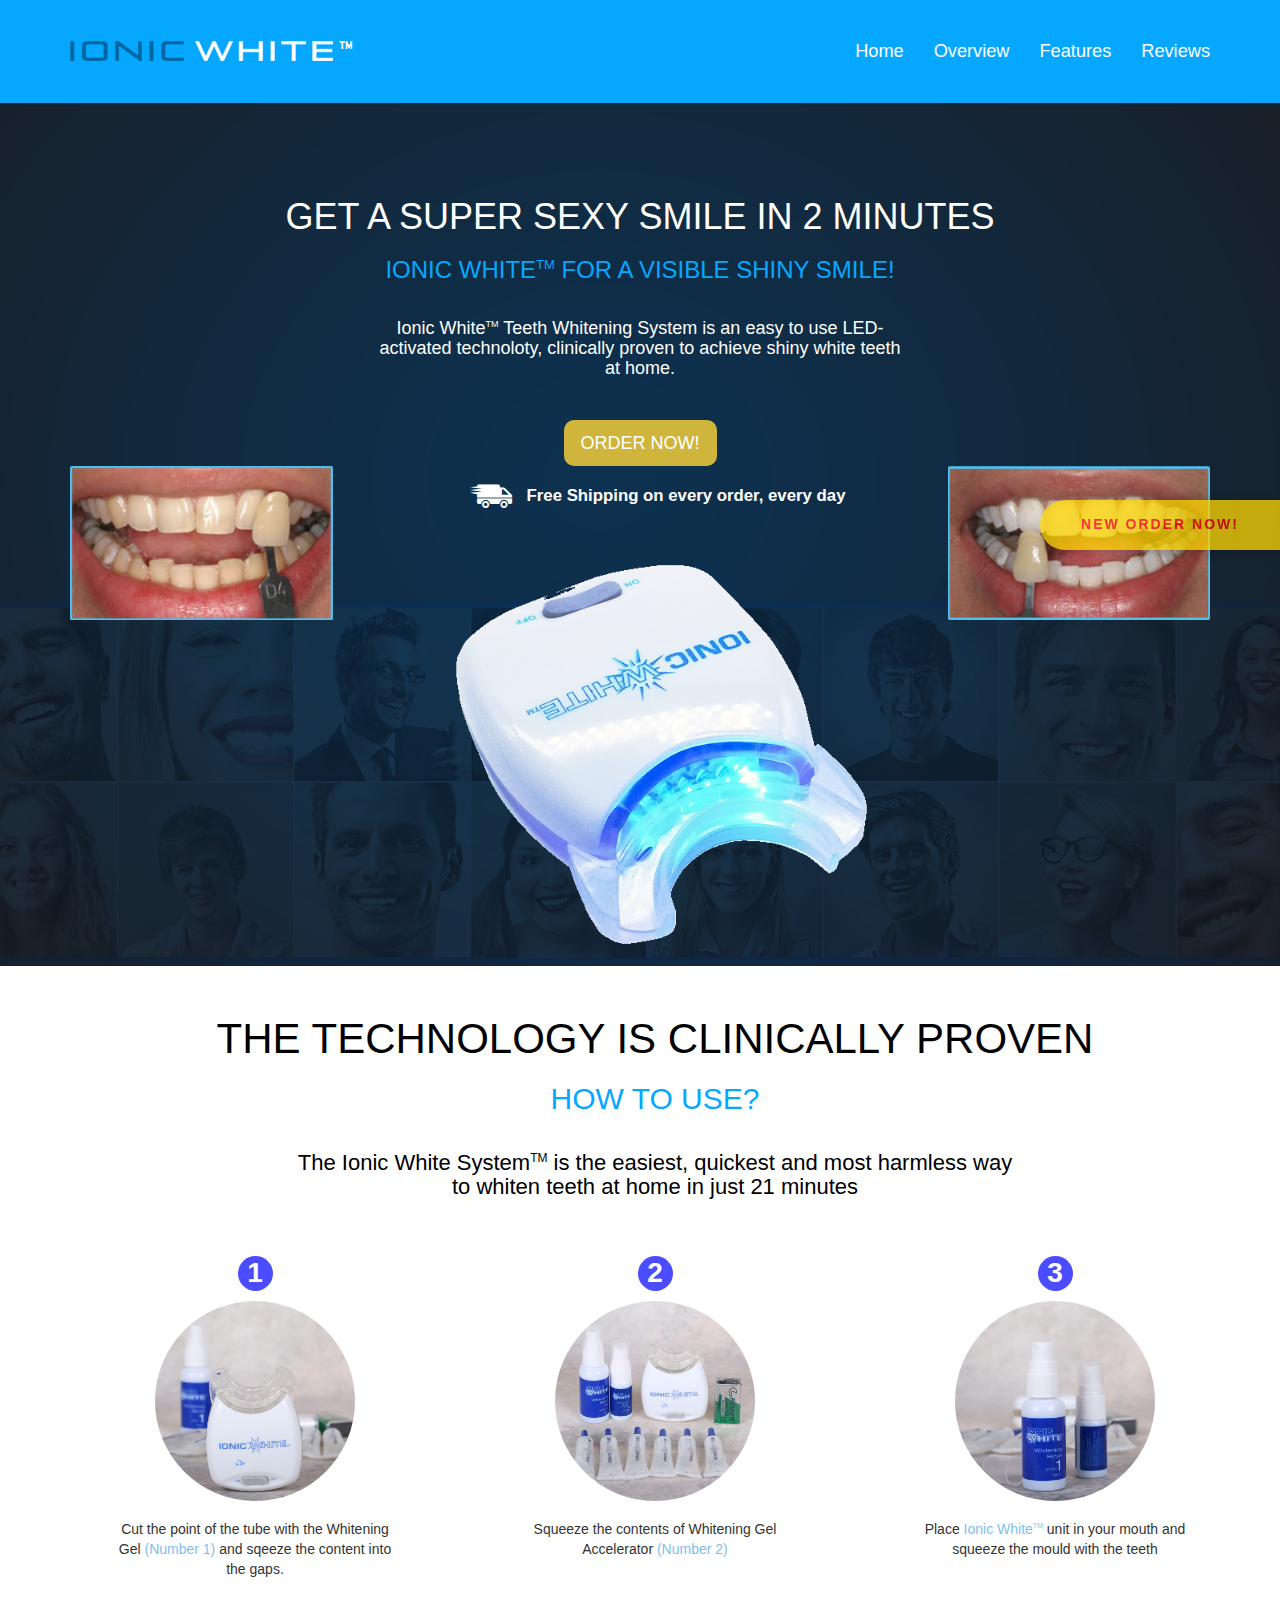
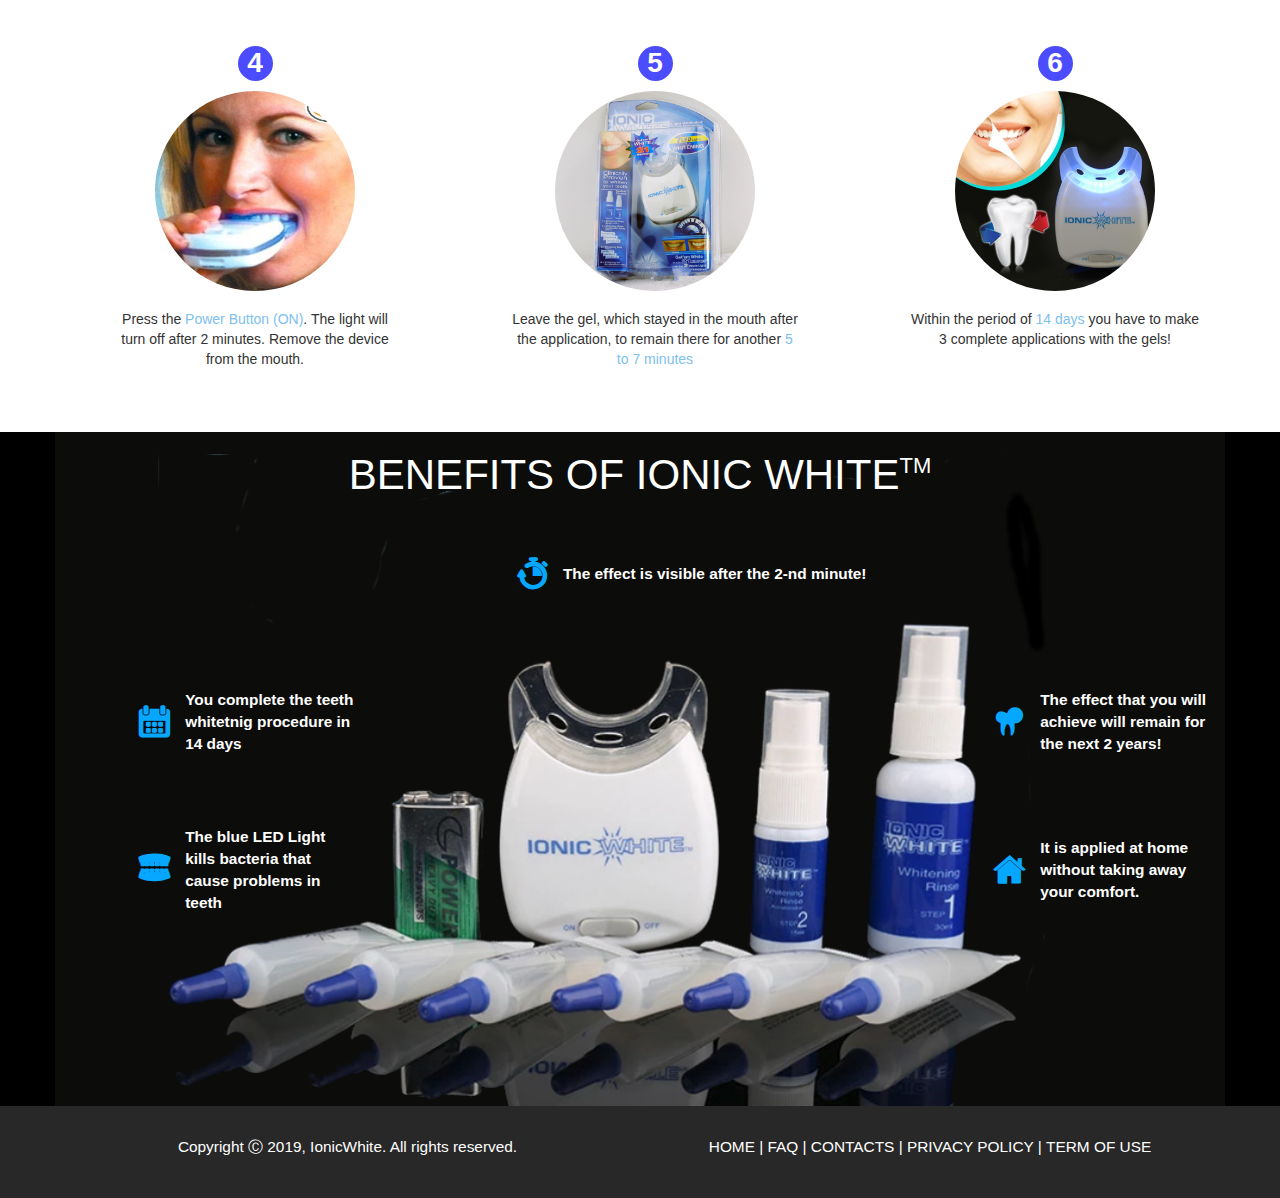
<file: index.html>
<html lang="en">
<head>
    <meta charset="utf-8">
    <meta http-equiv="X-UA-Compatible" content="IE=edge">
    <meta name="viewport" content="width=device-width, minimum-scale=1.0, maximum-scale=1.0">
    <meta name="description" content="">
    <meta name="author" content="Miroslav Cochev">
    <title>Ionic White</title>
    <link rel="stylesheet" href="css/bootstrap.min.css">
    <link rel="stylesheet" type="text/css" href="css/fonts/flaticon.css">
    <link rel="stylesheet" href="css/main.css">
</head>

<body>
<!-- Header -->
<header class="header-bkgd">
    <!-- Navigation -->
    <nav class="navbar navbar-fixed-top">
        <div class="container">
            <div class="navbar-header">
                <button type="button" class="navbar-toggle collapsed hamburger" data-toggle="collapse" data-target="#navbar"
                        aria-expanded="false" aria-controls="navbar">
                    <span class="sr-only">Toggle navigation</span>
                    <span class="icon-bar bar-1"></span>
                    <span class="icon-bar bar-2"></span>
                    <span class="icon-bar bar-3"></span>
                </button>
                <a class="navbar-brand" href="#">
                    <img alt="Company logo" src="images/logo.png" class="img-responsive logo-img">
                </a>
            </div>
            <div id="navbar" class="collapse navbar-collapse">
                <ul class="nav navbar-nav navbar-right">
                    <li><a href="#"><span class="underlined">Home</span></a></li>
                    <li><a href="#overview"><span class="underlined">Overview</span></a></li>
                    <li><a href="#features"><span class="underlined">Features</span></a></li>
                    <li><a href="#reviews"><span class="underlined">Reviews</span></a></li>
                </ul>
            </div>
        </div>
    </nav>
    <section class="overview container" id="overview">
        <div class="col-md-12">
            <h1 class="text-center text-white">GET A SUPER SEXY SMILE IN 2 MINUTES</h1>
            <h3 class="text-center ionic-blue-color">IONIC WHITE<sup>tm</sup> FOR A VISIBLE SHINY SMILE!</h3>
            <h4 class="text-center text-white col-md-offset-3 col-md-6">Ionic White<sup>tm</sup> Teeth Whitening
                System is an easy to use LED-activated technoloty, clinically proven to achieve shiny white teeth at
                home.</h4>
        </div>

        <div class="row">
            <div class="col-md-8 col-md-offset-2 text-center">
                <a href="https://ionic-white.com/" class="btn btn-lg text-white ">ORDER NOW!</a>
            </div>
        </div>
        <div class="row">
            <img src="images/mouth-1.png" alt="Comparison 1" class="hidden-xs hidden-sm col-md-3">
            <div class="col-xs-12 col-md-6 ionic-product">
                <p class="text-white text-center flex-center"><i class="fl-icon flaticon-truck"></i><strong> Free Shipping on every order, every day</strong></p>
                <img src="images/ionic-product.png" alt="Ionic product">
            </div>
            <img src="images/mouth-2.png" alt="Comparison 2" class="hidden-xs hidden-sm col-md-3">
        </div>
    </section>
</header>
<main class="container">
    <section class="features" id="features">
        <div class="container">
            <div class="row">
                <div class="col-md-12 text-center">
                    <h2>THE TECHNOLOGY IS CLINICALLY PROVEN</h2>
                    <h3>HOW TO USE?</h3>
                    <h4 class="col-md-offset-2 col-md-8">The Ionic White System<sup>tm</sup> is the easiest, quickest
                        and most harmless way to whiten teeth at home in just 21 minutes</h4>
                </div>
                <div class="row">
                    <div class="col-xs-12 col-sm-6 col-md-4">
                        <article class="thumbnail">
                            <p class="step">1</p>
                            <img src="images/features-1.jpg" alt="Step One">
                            <p>Cut the point of the tube with the Whitening Gel <span class="step-num">(Number 1)</span>
                                and sqeeze the content into the gaps.</p>
                        </article>
                    </div>
                    <aside class="client-box flex-center">
                        <p class="new-order"><span>NEW ORDER NOW!</span></p>
                    </aside>
                    <div class="col-xs-12 col-sm-6 col-md-4">
                        <article class="thumbnail">
                            <p class="step">2</p>
                            <img src="images/features-2.jpg" alt="Step Two">
                            <p>Squeeze the contents of Whitening Gel Accelerator <span
                                    class="step-num">(Number 2)</span></p>
                        </article>
                    </div>

                    <div class="col-xs-12 col-sm-6 col-md-4">
                        <article class="thumbnail">
                            <p class="step">3</p>
                            <img src="images/features-3.jpg" alt="Step Three 1">
                            <p>Place <span class="step-num">Ionic White<sup>tm</sup></span> unit in your mouth and
                                squeeze the mould with the teeth</p>
                        </article>
                    </div>

                    <div class="col-xs-12 col-sm-6 col-md-4">
                        <article class="thumbnail">
                            <p class="step">4</p>
                            <img src="images/features-4.jpg" alt="Step Four">
                            <p>Press the <span class="step-num">Power Button (ON)</span>. The light will turn off after
                                2 minutes. Remove the device from the mouth.</p>
                        </article>
                    </div>

                    <div class="col-xs-12 col-sm-6 col-md-4">
                        <article class="thumbnail">
                            <p class="step">5</p>
                            <img src="images/features-5.jpg" alt="Step Five">
                            <p>Leave the gel, which stayed in the mouth after the application, to remain there for
                                another <span class="step-num">5 to 7 minutes</span></p>
                        </article>
                    </div>

                    <div class="col-xs-12 col-sm-6 col-md-4">
                        <article class="thumbnail">
                            <p class="step">6</p>
                            <img src="images/features-6.jpg" alt="Step Six">
                            <p>Within the period of <span class="step-num">14 days</span> you have to make 3 complete
                                applications with the gels!</p>
                        </article>
                    </div>
                </div>
            </div>
        </div>
    </section>
</main>
<aside class="reviews">
    <section class="container reviews-bkgd" id="reviews">
        <div class="col-md-12 text-center">
            <h2>BENEFITS OF IONIC WHITE<sup>tm</sup></h2>
        </div>
        <div class="benefits">
            <p class="benefit-1 flex-center"><i class="fl-icon flaticon-timer"></i> The effect is visible after the 2-nd minute!</p>
            <p class="benefit-2 flex-center"><i class="fl-icon flaticon-calendar"></i> You complete the teeth whitetnig procedure in 14 days</p>
            <p class="benefit-3 flex-center"><i class="fl-icon flaticon-tooth"></i> The blue LED Light kills bacteria that cause problems in teeth</p>
            <p class="benefit-4 flex-center"><i class="fl-icon flaticon-teeth"></i> The effect that you will achieve will remain for the next 2 years!</p>
            <p class="benefit-5 flex-center"><i class="fl-icon flaticon-internet"></i> It is applied at home without taking away your comfort.</p>
        </div>
    </section>
</aside>
<footer>
    <div class="container text-center">
        <div class="row m-grid">
            <div class="col-md-6 copyright">
                Copyright &#9400; 2019, IonicWhite. All rights reserved.
            </div>
            <div class="col-md-6 ft-nav">
                <ul class="list-inline">
                    <li><a href="#">HOME |</a></li>
                    <li><a href="#">FAQ |</a></li>
                    <li><a href="#">CONTACTS |</a></li>
                    <li><a href="#">PRIVACY POLICY |</a></li>
                    <li><a href="#">TERM OF USE</a></li>
                </ul>
            </div>

        </div>
    </div>
</footer>
<script src="js/jquery-3.4.1.min.js"></script>
<script src="js/bootstrap.min.js"></script>
<script src="js/main.js"></script>
</body>
</html>
</file>
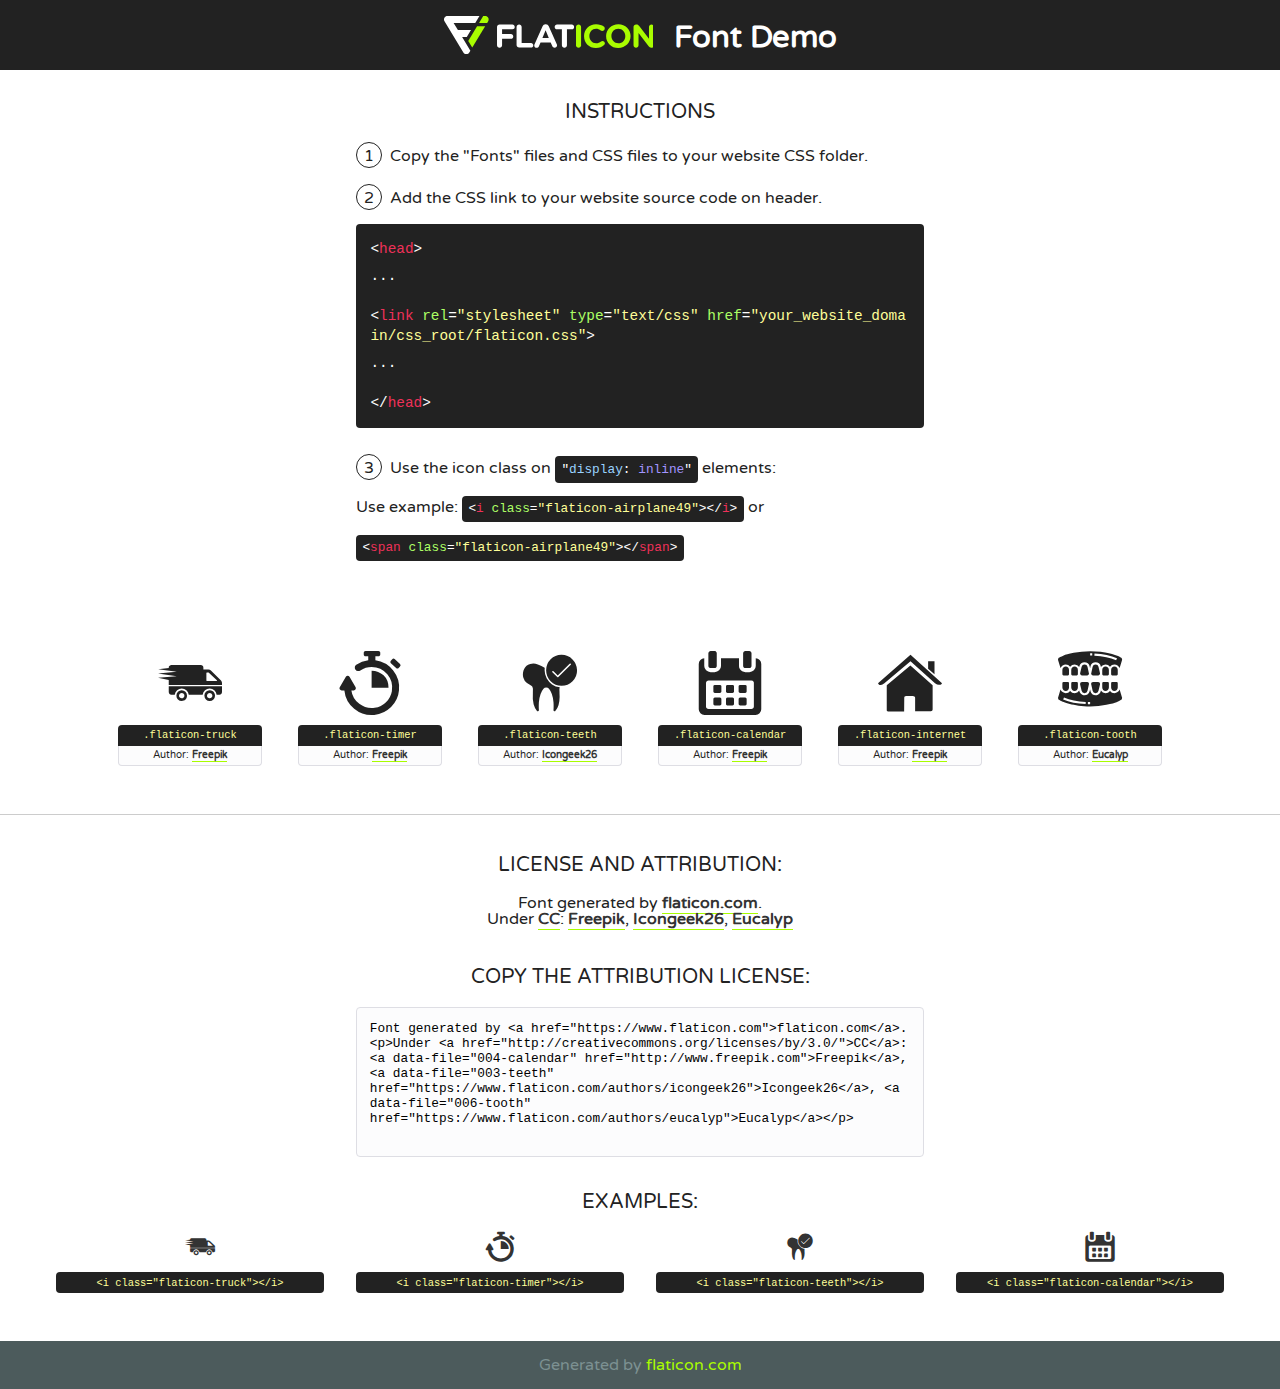
<file: css/fonts/flaticon.html>
<!DOCTYPE html>
<!--
  Flaticon icon font: Flaticon
  Creation date: 03/10/2019 12:41
-->
<html>
<!DOCTYPE html>
<html>

<head>
    <title>Flaticon WebFont</title>
    <link href="http://fonts.googleapis.com/css?family=Varela+Round" rel="stylesheet" type="text/css" />
    <link rel="stylesheet" type="text/css" href="flaticon.css">
    <meta charset="UTF-8">
    <style>
    html, body, div, span, applet, object, iframe,
    h1, h2, h3, h4, h5, h6, p, blockquote, pre,
    a, abbr, acronym, address, big, cite, code,
    del, dfn, em, img, ins, kbd, q, s, samp,
    small, strike, strong, sub, sup, tt, var,
    b, u, i, center,
    dl, dt, dd, ol, ul, li,
    fieldset, form, label, legend,
    table, caption, tbody, tfoot, thead, tr, th, td,
    article, aside, canvas, details, embed, 
    figure, figcaption, footer, header, hgroup, 
    menu, nav, output, ruby, section, summary,
    time, mark, audio, video {
        margin: 0;
        padding: 0;
        border: 0;
        font-size: 100%;
        font: inherit;
        vertical-align: baseline;
    }
    /* HTML5 display-role reset for older browsers */
    article, aside, details, figcaption, figure, 
    footer, header, hgroup, menu, nav, section {
        display: block;
    }
    body {
        line-height: 1;
    }
    ol, ul {
        list-style: none;
    }
    blockquote, q {
        quotes: none;
    }
    blockquote:before, blockquote:after,
    q:before, q:after {
        content: '';
        content: none;
    }
    table {
        border-collapse: collapse;
        border-spacing: 0;
    }
    body {
        font-family: 'Varela Round', Helvetica, Arial, sans-serif;
        font-size: 16px;
        color: #222;
    }
    a {
        color: #333;
        border-bottom: 1px solid #a9fd00;
        font-weight: bold;
        text-decoration: none;
    }
    * {
        -moz-box-sizing: border-box;
        -webkit-box-sizing: border-box;
        box-sizing: border-box;
        margin: 0;
        padding: 0;
    }
    [class^="flaticon-"]:before, [class*=" flaticon-"]:before, [class^="flaticon-"]:after, [class*=" flaticon-"]:after {
        font-family: Flaticon;
        font-size: 30px;
        font-style: normal;
        margin-left: 20px;
        color: #333;
    }
    .wrapper {
        max-width: 600px;
        margin: auto;
        padding: 0 1em;
    }
    .title {
        font-size: 1.25em;
        text-align: center;
        margin-bottom: 1em;
        text-transform: uppercase;
    }
    header {
        text-align: center;
        background-color: #222;
        color: #fff;
        padding: 1em;
    }
    header .logo {
        width: 210px;
        height: 38px;
        display: inline-block;
        vertical-align: middle;
        margin-right: 1em;
        border: none;
    }
    header strong {
        font-size: 1.95em;
        font-weight: bold;
        vertical-align: middle;
        margin-top: 5px;
        display: inline-block;
    }
    .demo {
        margin: 2em auto;
        line-height: 1.25em;
    }
    .demo ul li {
        margin-bottom: 1em;
    }
    .demo ul li .num {
        color: #222;
        border-radius: 20px;
        display: inline-block;
        width: 26px;
        padding: 3px;
        height: 26px;
        text-align: center;
        margin-right: 0.5em;
        border: 1px solid #222;
    }
    .demo ul li code {
        background-color: #222;
        border-radius: 4px;
        padding: 0.25em 0.5em;
        display: inline-block;
        color: #fff;
        font-family: Consolas,Monaco,Lucida Console,Liberation Mono,DejaVu Sans Mono,Bitstream Vera Sans Mono,Courier New, monospace;
        font-weight: lighter;
        margin-top: 1em;
        font-size: 0.8em;
        word-break: break-all;
    }
    .demo ul li code.big {
        padding: 1em;
        font-size: 0.9em;
    }
    .demo ul li code .red {
        color: #EF3159;
    }
    .demo ul li code .green {
        color: #ACFF65;
    }
    .demo ul li code .yellow {
        color: #FFFF99;
    }
    .demo ul li code .blue {
        color: #99D3FF;
    }
    .demo ul li code .purple {
        color: #A295FF;
    }
    .demo ul li code .dots {
        margin-top: 0.5em;
        display: block;
    }
    #glyphs {
        border-bottom: 1px solid #ccc;
        padding: 2em 0;
        text-align: center;
    }
    .glyph {
        display: inline-block;
        width: 9em;
        margin: 1em;
        text-align: center;
        vertical-align: top;
        background: #FFF;
    }
    .glyph .glyph-icon {
        padding: 10px;
        display: block;
        font-family:"Flaticon";
        font-size: 64px;
        line-height: 1;
    }
    .glyph .glyph-icon:before {
        font-size: 64px;
        color: #222;
        margin-left: 0;
    }
    .class-name {
        font-size: 0.65em;
        background-color: #222;
        color: #fff;
        border-radius: 4px 4px 0 0;
        padding: 0.5em;
        color: #FFFF99;
        font-family: Consolas,Monaco,Lucida Console,Liberation Mono,DejaVu Sans Mono,Bitstream Vera Sans Mono,Courier New, monospace;
    }
    .author-name {
        font-size: 0.6em;
        background-color: #fcfcfd;
        border: 1px solid #DEDEE4;
        border-top: 0;
        border-radius: 0 0 4px 4px;
        padding: 0.5em;
    }
    .class-name:last-child {
        font-size: 10px;
        color:#888;
    }
    .class-name:last-child a {
        font-size: 10px;
        color:#555;
    }
    .class-name:last-child a:hover {
        color:#a9fd00;
    }
    .glyph > input {
        display: block;
        width: 100px;
        margin: 5px auto;
        text-align: center;
        font-size: 12px;
        cursor: text;
    }
    .glyph > input.icon-input {
        font-family:"Flaticon";
        font-size: 16px;
        margin-bottom: 10px;
    }
    .attribution .title {
        margin-top: 2em;
    }
    .attribution textarea {
        background-color: #fcfcfd;
        padding: 1em;
        border: none;
        box-shadow: none;
        border: 1px solid #DEDEE4;
        border-radius: 4px;
        resize: none;
        width: 100%;
        height: 150px;
        font-size: 0.8em;
        font-family: Consolas,Monaco,Lucida Console,Liberation Mono,DejaVu Sans Mono,Bitstream Vera Sans Mono,Courier New, monospace;
        -webkit-appearance: none;
    }
    .iconsuse {
        margin: 2em auto;
        text-align: center;
        max-width: 1200px;
    }
    .iconsuse:after {
        content: '';
        display: table;
        clear: both;
    }
    .iconsuse .image {
        float: left;
        width: 25%;
        padding: 0 1em;
    }
    .iconsuse .image p {
        margin-bottom: 1em;
    }
    .iconsuse .image span {
        display: block;
        font-size: 0.65em;
        background-color: #222;
        color: #fff;
        border-radius: 4px;
        padding: 0.5em;
        color: #FFFF99;
        margin-top: 1em;
        font-family: Consolas,Monaco,Lucida Console,Liberation Mono,DejaVu Sans Mono,Bitstream Vera Sans Mono,Courier New, monospace;
    }
    #footer {
        text-align: center;
        background-color: #4C5B5C;
        color: #7c9192;
        padding: 1em;
    }
    #footer a {
        border: none;
        color: #a9fd00;
        font-weight: normal;
    }
    @media (max-width: 960px) {
        .iconsuse .image {
            width: 50%;
        }
    }
    @media (max-width: 560px) {
        .iconsuse .image {
            width: 100%;
        }
    }
    </style>
</head>

<body class="characters-off">

    <header>
        <a href="https://www.flaticon.com" target="_blank" class="logo">
            <svg version="1.1" xmlns="http://www.w3.org/2000/svg" xmlns:xlink="http://www.w3.org/1999/xlink" xmlns:a="http://ns.adobe.com/AdobeSVGViewerExtensions/3.0/" viewBox="0 0 560.875 102.036" enable-background="new 0 0 560.875 102.036" xml:space="preserve">
                <defs>
                </defs>
                <g>
                    <g class="letters">
                        <path fill="#ffffff" d="M141.596,29.675c0-3.777,2.985-6.767,6.764-6.767h34.438c3.426,0,6.15,2.728,6.15,6.15
                        c0,3.43-2.724,6.149-6.15,6.149h-27.674v13.091h23.719c3.429,0,6.151,2.724,6.151,6.15c0,3.43-2.723,6.149-6.151,6.149h-23.719
                        v17.574c0,3.773-2.986,6.761-6.764,6.761c-3.779,0-6.764-2.989-6.764-6.761V29.675z"></path>
                        <path fill="#ffffff" d="M193.844,29.149c0-3.781,2.985-6.767,6.764-6.767c3.776,0,6.763,2.985,6.763,6.767v42.957h25.039
                        c3.426,0,6.149,2.726,6.149,6.153c0,3.425-2.723,6.15-6.149,6.15h-31.802c-3.779,0-6.764-2.986-6.764-6.768V29.149z"></path>
                        <path fill="#ffffff" d="M241.891,75.71l21.438-48.407c1.492-3.341,4.215-5.357,7.906-5.357h0.792
                        c3.686,0,6.323,2.017,7.815,5.357l21.439,48.407c0.436,0.967,0.701,1.845,0.701,2.723c0,3.602-2.809,6.501-6.414,6.501
                        c-3.161,0-5.269-1.845-6.499-4.655l-4.132-9.661h-27.059l-4.301,10.102c-1.144,2.631-3.426,4.214-6.237,4.214
                        c-3.517,0-6.24-2.81-6.24-6.325C241.1,77.64,241.451,76.677,241.891,75.71z M279.932,58.666l-8.521-20.297l-8.526,20.297H279.932
                        z"></path>
                        <path fill="#ffffff" d="M314.864,35.387H301.86c-3.429,0-6.239-2.813-6.239-6.238c0-3.429,2.811-6.24,6.239-6.24h39.533
                        c3.426,0,6.237,2.811,6.237,6.24c0,3.425-2.811,6.238-6.237,6.238h-13.001v42.785c0,3.773-2.99,6.761-6.764,6.761
                        c-3.779,0-6.764-2.989-6.764-6.761V35.387z"></path>
                        <path fill="#A9FD00" d="M352.615,29.149c0-3.781,2.985-6.767,6.767-6.767c3.774,0,6.761,2.985,6.761,6.767v49.024
                        c0,3.773-2.987,6.761-6.761,6.761c-3.781,0-6.767-2.989-6.767-6.761V29.149z"></path>
                        <path fill="#A9FD00" d="M374.132,53.836v-0.179c0-17.481,13.178-31.801,32.065-31.801c9.22,0,15.459,2.458,20.557,6.238
                        c1.402,1.054,2.637,2.985,2.637,5.357c0,3.692-2.985,6.59-6.681,6.59c-1.845,0-3.071-0.702-4.044-1.319
                        c-3.776-2.813-7.729-4.393-12.562-4.393c-10.364,0-17.831,8.611-17.831,19.154v0.173c0,10.542,7.291,19.329,17.831,19.329
                        c5.715,0,9.492-1.756,13.359-4.834c1.049-0.874,2.458-1.491,4.039-1.491c3.429,0,6.325,2.813,6.325,6.236
                        c0,2.106-1.056,3.78-2.282,4.834c-5.539,4.834-12.036,7.733-21.878,7.733C387.572,85.464,374.132,71.493,374.132,53.836z"></path>
                        <path fill="#A9FD00" d="M433.009,53.836v-0.179c0-17.481,13.79-31.801,32.766-31.801c18.981,0,32.592,14.143,32.592,31.628v0.173
                        c0,17.483-13.785,31.807-32.769,31.807C446.625,85.464,433.009,71.32,433.009,53.836z M484.224,53.836v-0.179
                        c0-10.539-7.725-19.326-18.626-19.326c-10.893,0-18.449,8.611-18.449,19.154v0.173c0,10.542,7.73,19.329,18.626,19.329
                        C476.676,72.986,484.224,64.378,484.224,53.836z"></path>
                        <path fill="#A9FD00" d="M506.233,29.321c0-3.774,2.99-6.763,6.767-6.763h1.401c3.252,0,5.183,1.583,7.029,3.953l26.093,34.265
                        V29.059c0-3.692,2.99-6.677,6.681-6.677c3.683,0,6.671,2.985,6.671,6.677v48.934c0,3.78-2.987,6.765-6.764,6.765h-0.436
                        c-3.257,0-5.188-1.581-7.034-3.953l-27.056-35.492v32.944c0,3.687-2.985,6.676-6.678,6.676c-3.683,0-6.673-2.989-6.673-6.676
                        V29.321z"></path>
                    </g>
                    <g class="insignia">
                        <path fill="#ffffff" d="M48.372,56.137h12.517l11.156-18.537H37.186L25.688,18.539h57.825L94.668,0H9.271
                        C5.925,0,2.842,1.801,1.198,4.716c-1.644,2.907-1.593,6.482,0.134,9.343l50.38,83.501c1.678,2.781,4.689,4.476,7.938,4.476
                        c3.246,0,6.257-1.695,7.935-4.476l2.898-4.804L48.372,56.137z"></path>
                        <g class="i">
                            <path fill="#A9FD00" d="M93.575,18.539h0.031v0.004l21.652,0.004l2.705-4.488c1.727-2.861,1.778-6.436,0.133-9.343
                            C116.454,1.801,113.371,0,110.026,0h-5.294L93.575,18.539z"></path>
                            <polygon fill="#A9FD00" points="88.291,27.356 64.725,66.486 75.519,84.404 109.942,27.356"></polygon>
                        </g>
                    </g>
                </g>
            </svg>
        </a>
        <strong>Font Demo</strong>
    </header>


    <section class="demo wrapper">

        <p class="title">Instructions</p>

        <ul>
            <li>
                <span class="num">1</span>Copy the "Fonts" files and CSS files to your website CSS folder.
            </li>
            <li>
                <span class="num">2</span>Add the CSS link to your website source code on header.
                <code class="big">
                    &lt;<span class="red">head</span>&gt;
                    <br/><span class="dots">...</span>
                    <br/>&lt;<span class="red">link</span> <span class="green">rel</span>=<span class="yellow">"stylesheet"</span> <span class="green">type</span>=<span class="yellow">"text/css"</span> <span class="green">href</span>=<span class="yellow">"your_website_domain/css_root/flaticon.css"</span>&gt;
                    <br/><span class="dots">...</span>
                    <br/>&lt;/<span class="red">head</span>&gt;
                </code>
            </li>

            <li>
                <p>
                    <span class="num">3</span>Use the icon class on <code>"<span class="blue">display</span>:<span class="purple"> inline</span>"</code> elements:
                    <br />
                    Use example: <code>&lt;<span class="red">i</span> <span class="green">class</span>=<span class="yellow">&quot;flaticon-airplane49&quot;</span>&gt;&lt;/<span class="red">i</span>&gt;</code> or <code>&lt;<span class="red">span</span> <span class="green">class</span>=<span class="yellow">&quot;flaticon-airplane49&quot;</span>&gt;&lt;/<span class="red">span</span>&gt;</code>
            </li>
        </ul>

    </section>




   <section id="glyphs">          
    
      
        <div class="glyph"><div class="glyph-icon flaticon-truck"></div>
            <div class="class-name">.flaticon-truck</div>
            <div class="author-name">Author: <a data-file="001-truck" href="http://www.freepik.com">Freepik</a> </div> 
        </div>        
        
        <div class="glyph"><div class="glyph-icon flaticon-timer"></div>
            <div class="class-name">.flaticon-timer</div>
            <div class="author-name">Author: <a data-file="002-timer" href="http://www.freepik.com">Freepik</a> </div> 
        </div>        
        
        <div class="glyph"><div class="glyph-icon flaticon-teeth"></div>
            <div class="class-name">.flaticon-teeth</div>
            <div class="author-name">Author: <a data-file="003-teeth" href="https://www.flaticon.com/authors/icongeek26">Icongeek26</a> </div> 
        </div>        
        
        <div class="glyph"><div class="glyph-icon flaticon-calendar"></div>
            <div class="class-name">.flaticon-calendar</div>
            <div class="author-name">Author: <a data-file="004-calendar" href="http://www.freepik.com">Freepik</a> </div> 
        </div>        
        
        <div class="glyph"><div class="glyph-icon flaticon-internet"></div>
            <div class="class-name">.flaticon-internet</div>
            <div class="author-name">Author: <a data-file="005-internet" href="http://www.freepik.com">Freepik</a> </div> 
        </div>        
        
        <div class="glyph"><div class="glyph-icon flaticon-tooth"></div>
            <div class="class-name">.flaticon-tooth</div>
            <div class="author-name">Author: <a data-file="006-tooth" href="https://www.flaticon.com/authors/eucalyp">Eucalyp</a> </div> 
        </div>        
        

    </section>



    <section class="attribution wrapper"   style="text-align:center;">

      <div class="title">License and attribution:</div><div class="attrDiv">Font generated by <a href="https://www.flaticon.com">flaticon.com</a>. <div><p>Under <a href="http://creativecommons.org/licenses/by/3.0/">CC</a>: <a data-file="004-calendar" href="http://www.freepik.com">Freepik</a>, <a data-file="003-teeth" href="https://www.flaticon.com/authors/icongeek26">Icongeek26</a>, <a data-file="006-tooth" href="https://www.flaticon.com/authors/eucalyp">Eucalyp</a></p>  </div>
      </div>
      <div class="title">Copy the Attribution License:</div>

    <textarea onclick="this.focus();this.select();">Font generated by &lt;a href=&quot;https://www.flaticon.com&quot;&gt;flaticon.com&lt;/a&gt;. <p>Under <a href="http://creativecommons.org/licenses/by/3.0/">CC</a>: <a data-file="004-calendar" href="http://www.freepik.com">Freepik</a>, <a data-file="003-teeth" href="https://www.flaticon.com/authors/icongeek26">Icongeek26</a>, <a data-file="006-tooth" href="https://www.flaticon.com/authors/eucalyp">Eucalyp</a></p>  
     </textarea>

    </section>

    <section class="iconsuse">

          <div class="title">Examples:</div>            
             
            <div class="image">
                <p>
                    <i class="glyph-icon flaticon-truck"></i> 
                    <span>&lt;i class=&quot;flaticon-truck&quot;&gt;&lt;/i&gt;</span>
                </p>
            </div>
            
            <div class="image">
                <p>
                    <i class="glyph-icon flaticon-timer"></i> 
                    <span>&lt;i class=&quot;flaticon-timer&quot;&gt;&lt;/i&gt;</span>
                </p>
            </div>
            
            <div class="image">
                <p>
                    <i class="glyph-icon flaticon-teeth"></i> 
                    <span>&lt;i class=&quot;flaticon-teeth&quot;&gt;&lt;/i&gt;</span>
                </p>
            </div>
            
            <div class="image">
                <p>
                    <i class="glyph-icon flaticon-calendar"></i> 
                    <span>&lt;i class=&quot;flaticon-calendar&quot;&gt;&lt;/i&gt;</span>
                </p>
            </div>
                       
        </div>
                            
    </section>

<div id="footer">
    <div>Generated by <a href="https://www.flaticon.com">flaticon.com</a>
    </div>
</div>



</body>
</html>
</file>
<file: css/fonts/flaticon.css>
/*
  Flaticon icon font: Flaticon
  Creation date: 03/10/2019 12:41
  */

@font-face {
    font-family: "Flaticon";
    src: url("./Flaticon.eot");
    src: url("./Flaticon.eot?#iefix") format("embedded-opentype"),
    url("./Flaticon.woff2") format("woff2"),
    url("./Flaticon.woff") format("woff"),
    url("./Flaticon.ttf") format("truetype"),
    url("./Flaticon.svg#Flaticon") format("svg");
    font-weight: normal;
    font-style: normal;
}

@media screen and (-webkit-min-device-pixel-ratio: 0) {
    @font-face {
        font-family: "Flaticon";
        src: url("./Flaticon.svg#Flaticon") format("svg");
    }
}

[class^="flaticon-"]:before, [class*=" flaticon-"]:before,
[class^="flaticon-"]:after, [class*=" flaticon-"]:after {
    font-family: Flaticon, sans-serif;
    font-size: 2em;
    font-style: normal;
    margin-left: 20px;
    color: #06a8ff;
}

.flaticon-truck:before {
    content: "\f100";
}

.flaticon-timer:before {
    content: "\f101";
}

.flaticon-teeth:before {
    content: "\f102";
}

.flaticon-calendar:before {
    content: "\f103";
}

.flaticon-internet:before {
    content: "\f104";
}

.flaticon-tooth:before {
    content: "\f105";
}
</file>
<file: css/main.css>
@font-face {
    font-family: 'Roboto';
    src: url('/fonts/Roboto-Regular-webfont.eot');
    src: url('/fonts/Roboto-Regular-webfont.eot?#iefix') format('embedded-opentype'),
    url('/fonts/Roboto-Regular-webfont.svg#robotoregular') format('svg');
    font-weight: normal;
    font-style: normal;
}

body {
    font-family: 'Roboto', Helvetica, sans-serif;
    padding: 0;
    margin: 0;
}

.flex-center {
    display: flex;
    justify-content: center;
    align-items: center;
}

.ionic-blue-color {
    color: #06a8ff;
}

.text-white {
    color: #FFF;
}

.fl-icon {
    padding: 0 15px;
}

.navbar {
    padding: 10px 0;
}

header .nav > li > a:focus, header .nav > li > a:hover {
    background-color: transparent;
    text-shadow: 0 0 0.01em #FFF, 0 0 0.06em #FFF;
}

.active {
    border-bottom: 3px solid #BBB;
    text-shadow: 0 0 0.01em #FFF, 0 0 0.06em #FFF;
}

header .navbar-toggle .icon-bar {
    background: #FFF;
}

.navbar-fixed-top {
    background: #06a8ff;
    padding: 26px 0;
}

.navbar-nav li {
    font-size: 1.3em;
    cursor: pointer;
}

.navbar-fixed-top .navbar-nav > li > a {
    color: #FFF;
}

.header-bkgd {
    background: #000080 url('../images/header-bkgd.jpg') center bottom no-repeat;
    background-size: cover;
    height: 100%;
}

.reviews-bkgd {
    background: #000000 url('../images/reviews-bkgd.png') center bottom no-repeat;
    background-size: cover;
    height: 674px;
}

main .thumbnail {
    border: none;
    height: 370px;
}

main .thumbnail img {
    border-radius: 100%;
    height: 200px;
    width: 200px;
}

main .thumbnail p {
    padding: 5% 10%;
    text-align: center;
}

.thumbnail .step {
    color: #FFF;
    display: flex;
    justify-content: center;
    align-items: center;
    background: #4C4CFF;
    border-radius: 50%;
    font-size: 2em;
    font-weight: bold;
    height: 35px;
    margin: 0 auto 10px;
    padding: 0;
    width: 35px;
}

sup {
    font-variant: small-caps;
}

.step-num {
    color: #7ec0ee;
}

.overview {
    margin-top: 66px;
}

.overview h1 {
    padding-top: 10%;
}

.overview h3 {
    margin-bottom: 26px;
}

.overview [class^="flaticon-"]:before, .overview [class*=" flaticon-"]:before,
.overview [class^="flaticon-"]:after, .overview [class*=" flaticon-"]:after {
    font-size: 2.5em;
    color: #FFF;
}

header .btn {
    border-color: transparent;
    background-color: #cfb53b;
    border-radius: 10px;
    margin-top: 32px;
}

.overview .ionic-product p {
    font-size: 1.2em;
}

.overview .ionic-product img {
    padding: 26px 0 0 3em;
    width: 100%;
}

.features h2 {
    font-size: 42px;
    color: #000;
    padding-top: 30px;
}

.features h3 {
    color: #06a8ff;
    font-size: 30px;
    margin-bottom: 26px;
}

.features h4 {
    color: #000;
    font-size: 22px;
    margin-bottom: 52px;
}

.reviews {
    background: #000;
    color: #FFF;
}

.reviews h2 {
    font-size: 3em;
    margin-bottom: 32px;
}

.benefits {
    display: grid;
    grid-template-columns: repeat(4, 1fr);
    grid-template-rows: repeat(3, 1fr);
    grid-row-gap: 50px;
    width: 100%
}

.benefits p {
    font-size: 1.1em;
    font-weight: bold;
    justify-self: end;
    width: 88%;
}

.benefit-1 {
    grid-row: 1/2;
    grid-column: 2/4;
}

.benefit-2 {
    grid-row: 2/3;
    grid-column: 1/2;
}

.benefit-3 {
    grid-row: 3/4;
    grid-column: 1/2;

}

.benefit-4 {
    grid-row: 2/3;
    grid-column: 4/5;
}

.benefit-5 {
    grid-row: 3/4;
    grid-column: 4/5;
}

footer {
    background-color: #282828;
    color: #FFF;
    font-size: 1.1em;
    padding: 30px 0;
}

footer a {
    color: #FFF;
}

.list-inline > li {
    cursor: pointer;
    padding: 0;
}

.client-box {
    border-radius: 200px 0 0 200px;
    width: 240px;
    height: 50px;
    right: 0;
    top: 500px;
    position: fixed;
    background: gold;
    opacity: 0.75;
    color: navy;
    font-weight: bold;
    box-shadow: 2px 2px 10px 2px rgba(11, 10, 10, 0.2);
    border-right: none;
    animation: blinker 1s linear infinite;
    z-index: 999;
}

.new-order {
    padding-top: 7px;
}

.new-order span {
    font-weight: bold;
    color: red;
    letter-spacing: 2px;
}

/*Hamburger open/close*/
.icon-bar {
    transition: 0.2s;
}

.open1 {
    transform: rotate(45deg) translate(3px, 0);
    transition: 0.5s;
}

.open2 {
    transform: rotate(-45deg) translate(4px, -1px);
    transition: 0.5s;
}

@keyframes blinker {
    50% {
        opacity: 0;
    }
}

/*RESPONSIVE STYLES*/
@media (min-width: 768px) and (max-width: 991px) {
    .navbar-header {
        max-width: 27%;
    }
}

@media (min-width: 576px) and (max-width: 991px) {
    .benefits {
        display: block;
        background: linear-gradient(180deg, rgba(0,0,0,0.8), rgba(0, 0, 0, 0.4) 75%);
        height: 60%;
        padding: 5% 0;
    }
}

@media (min-width: 576px) and (max-width: 767px) {
    .logo-img {
        max-width: 80%;
    }
}

@media (max-width: 575px) {
    .m-grid {
        display: grid;
    }

    header .navbar-brand {
        width: 80%;
    }

    .reviews-bkgd {
        background-image: none;
    }

    .benefits {
        grid-template-columns: 1fr;
        grid-template-rows: repeat(5, 1fr);
    }

    .benefit-1 {
        grid-row: 1/2;
        grid-column: 1/2;
    }

    .benefit-2 {
        grid-row: 2/3;
        grid-column: 1/2;
    }

    .benefit-3 {
        grid-row: 3/4;
        grid-column: 1/2;

    }

    .benefit-4 {
        grid-row: 4/5;
        grid-column: 1/2;
    }

    .benefit-5 {
        grid-row: 5/6;
        grid-column: 1/2;
    }

    .benefits p {
        justify-self: start;
        width: 100%;
    }

    .reviews h2 {
        font-size: 2em;
        margin-bottom: 32px;
    }

    .copyright {
        grid-row: 2/3;
        font-size: 0.75em;
    }

    .ft-nav {
        grid-row: 1/2;
        font-size: 0.8em;
    }

    .ionic-product, .ionic-product .flaticon-truck {
        padding-left: 0;
    }

}

@media (max-width: 575px) {
    .ionic-product {
        font-size: 0.8em;
        font-variant: small-caps;
    }
}
</file>
